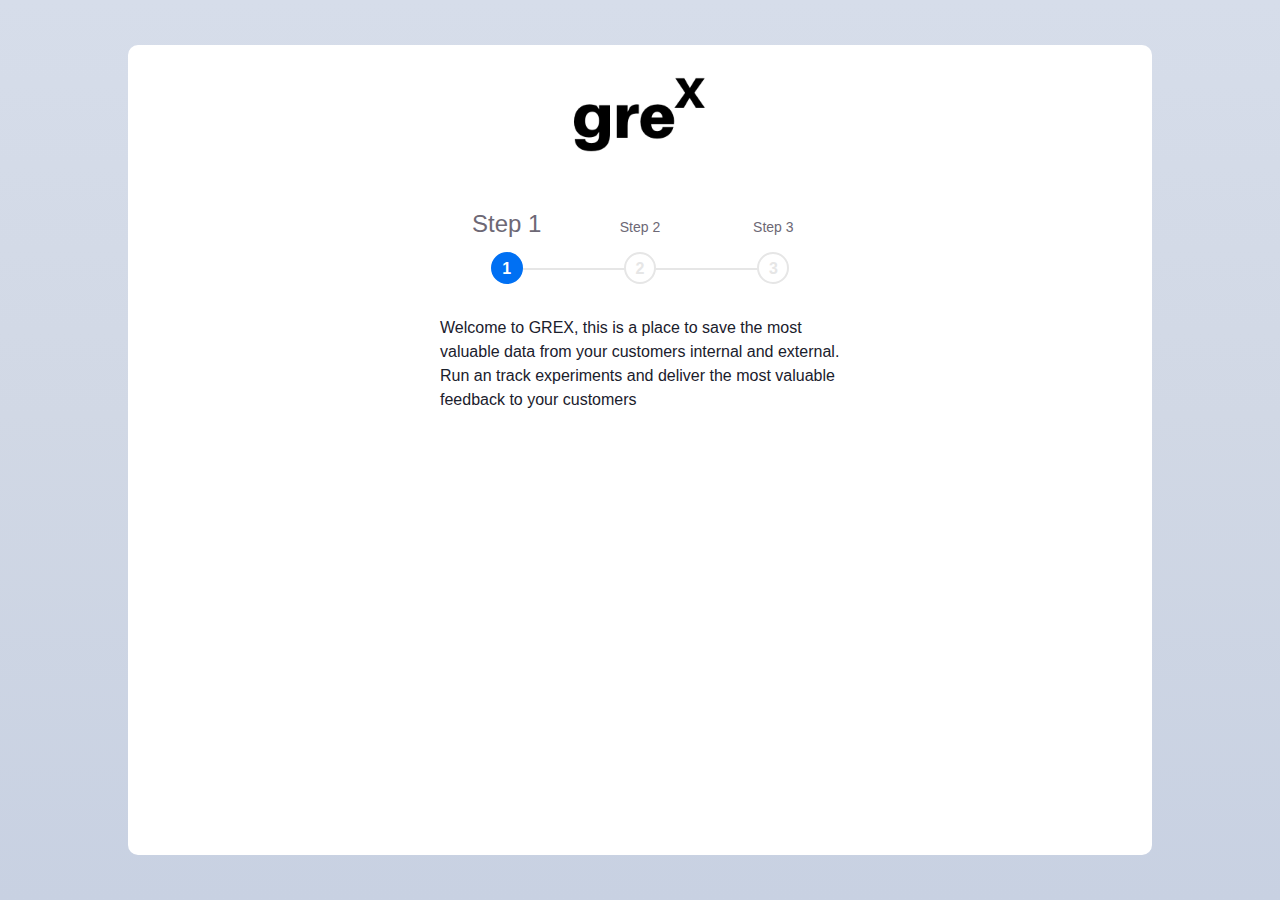
<file: wizard.html>
<!DOCTYPE html><html><head><meta charSet="utf-8"/><meta name="viewport" content="width=device-width"/><meta name="next-head-count" content="2"/><link rel="preload" href="/_next/static/css/120f2e2270820d49a21f.css" as="style"/><link rel="stylesheet" href="/_next/static/css/120f2e2270820d49a21f.css" data-n-g=""/><link rel="preload" href="/_next/static/css/6cb33c0e75f6172f8602.css" as="style"/><link rel="stylesheet" href="/_next/static/css/6cb33c0e75f6172f8602.css" data-n-p=""/><noscript data-n-css=""></noscript><script defer="" nomodule="" src="/_next/static/chunks/polyfills-a54b4f32bdc1ef890ddd.js"></script><script src="/_next/static/chunks/webpack-9940bc3d3e0c5b36c801.js" defer=""></script><script src="/_next/static/chunks/framework-64eb7138163e04c228e4.js" defer=""></script><script src="/_next/static/chunks/main-655ad0ce567efa01caa9.js" defer=""></script><script src="/_next/static/chunks/pages/_app-414c3afad32b55169d37.js" defer=""></script><script src="/_next/static/chunks/667-12b1d8bdb104ad9d0fe4.js" defer=""></script><script src="/_next/static/chunks/pages/wizard-1d34ddd013d40c04b462.js" defer=""></script><script src="/_next/static/hzBVqoAocJhBtQ90rBVAi/_buildManifest.js" defer=""></script><script src="/_next/static/hzBVqoAocJhBtQ90rBVAi/_ssgManifest.js" defer=""></script></head><body><div id="__next"><style data-emotion="css-global o7558t">:host,:root{--chakra-ring-inset:var(--chakra-empty,/*!*/ /*!*/);--chakra-ring-offset-width:0px;--chakra-ring-offset-color:#fff;--chakra-ring-color:rgba(66, 153, 225, 0.6);--chakra-ring-offset-shadow:0 0 #0000;--chakra-ring-shadow:0 0 #0000;--chakra-space-x-reverse:0;--chakra-space-y-reverse:0;--chakra-colors-transparent:transparent;--chakra-colors-current:currentColor;--chakra-colors-black:#000000;--chakra-colors-white:#FFFFFF;--chakra-colors-whiteAlpha-50:rgba(255, 255, 255, 0.04);--chakra-colors-whiteAlpha-100:rgba(255, 255, 255, 0.06);--chakra-colors-whiteAlpha-200:rgba(255, 255, 255, 0.08);--chakra-colors-whiteAlpha-300:rgba(255, 255, 255, 0.16);--chakra-colors-whiteAlpha-400:rgba(255, 255, 255, 0.24);--chakra-colors-whiteAlpha-500:rgba(255, 255, 255, 0.36);--chakra-colors-whiteAlpha-600:rgba(255, 255, 255, 0.48);--chakra-colors-whiteAlpha-700:rgba(255, 255, 255, 0.64);--chakra-colors-whiteAlpha-800:rgba(255, 255, 255, 0.80);--chakra-colors-whiteAlpha-900:rgba(255, 255, 255, 0.92);--chakra-colors-blackAlpha-50:rgba(0, 0, 0, 0.04);--chakra-colors-blackAlpha-100:rgba(0, 0, 0, 0.06);--chakra-colors-blackAlpha-200:rgba(0, 0, 0, 0.08);--chakra-colors-blackAlpha-300:rgba(0, 0, 0, 0.16);--chakra-colors-blackAlpha-400:rgba(0, 0, 0, 0.24);--chakra-colors-blackAlpha-500:rgba(0, 0, 0, 0.36);--chakra-colors-blackAlpha-600:rgba(0, 0, 0, 0.48);--chakra-colors-blackAlpha-700:rgba(0, 0, 0, 0.64);--chakra-colors-blackAlpha-800:rgba(0, 0, 0, 0.80);--chakra-colors-blackAlpha-900:rgba(0, 0, 0, 0.92);--chakra-colors-gray-50:#F7FAFC;--chakra-colors-gray-100:#EDF2F7;--chakra-colors-gray-200:#E2E8F0;--chakra-colors-gray-300:#CBD5E0;--chakra-colors-gray-400:#A0AEC0;--chakra-colors-gray-500:#718096;--chakra-colors-gray-600:#4A5568;--chakra-colors-gray-700:#2D3748;--chakra-colors-gray-800:#1A202C;--chakra-colors-gray-900:#171923;--chakra-colors-red-50:#FFF5F5;--chakra-colors-red-100:#FED7D7;--chakra-colors-red-200:#FEB2B2;--chakra-colors-red-300:#FC8181;--chakra-colors-red-400:#F56565;--chakra-colors-red-500:#E53E3E;--chakra-colors-red-600:#C53030;--chakra-colors-red-700:#9B2C2C;--chakra-colors-red-800:#822727;--chakra-colors-red-900:#63171B;--chakra-colors-orange-50:#FFFAF0;--chakra-colors-orange-100:#FEEBC8;--chakra-colors-orange-200:#FBD38D;--chakra-colors-orange-300:#F6AD55;--chakra-colors-orange-400:#ED8936;--chakra-colors-orange-500:#DD6B20;--chakra-colors-orange-600:#C05621;--chakra-colors-orange-700:#9C4221;--chakra-colors-orange-800:#7B341E;--chakra-colors-orange-900:#652B19;--chakra-colors-yellow-50:#FFFFF0;--chakra-colors-yellow-100:#FEFCBF;--chakra-colors-yellow-200:#FAF089;--chakra-colors-yellow-300:#F6E05E;--chakra-colors-yellow-400:#ECC94B;--chakra-colors-yellow-500:#D69E2E;--chakra-colors-yellow-600:#B7791F;--chakra-colors-yellow-700:#975A16;--chakra-colors-yellow-800:#744210;--chakra-colors-yellow-900:#5F370E;--chakra-colors-green-50:#F0FFF4;--chakra-colors-green-100:#C6F6D5;--chakra-colors-green-200:#9AE6B4;--chakra-colors-green-300:#68D391;--chakra-colors-green-400:#48BB78;--chakra-colors-green-500:#38A169;--chakra-colors-green-600:#2F855A;--chakra-colors-green-700:#276749;--chakra-colors-green-800:#22543D;--chakra-colors-green-900:#1C4532;--chakra-colors-teal-50:#E6FFFA;--chakra-colors-teal-100:#B2F5EA;--chakra-colors-teal-200:#81E6D9;--chakra-colors-teal-300:#4FD1C5;--chakra-colors-teal-400:#38B2AC;--chakra-colors-teal-500:#319795;--chakra-colors-teal-600:#2C7A7B;--chakra-colors-teal-700:#285E61;--chakra-colors-teal-800:#234E52;--chakra-colors-teal-900:#1D4044;--chakra-colors-blue-50:#ebf8ff;--chakra-colors-blue-100:#bee3f8;--chakra-colors-blue-200:#90cdf4;--chakra-colors-blue-300:#63b3ed;--chakra-colors-blue-400:#4299e1;--chakra-colors-blue-500:#3182ce;--chakra-colors-blue-600:#2b6cb0;--chakra-colors-blue-700:#2c5282;--chakra-colors-blue-800:#2a4365;--chakra-colors-blue-900:#1A365D;--chakra-colors-cyan-50:#EDFDFD;--chakra-colors-cyan-100:#C4F1F9;--chakra-colors-cyan-200:#9DECF9;--chakra-colors-cyan-300:#76E4F7;--chakra-colors-cyan-400:#0BC5EA;--chakra-colors-cyan-500:#00B5D8;--chakra-colors-cyan-600:#00A3C4;--chakra-colors-cyan-700:#0987A0;--chakra-colors-cyan-800:#086F83;--chakra-colors-cyan-900:#065666;--chakra-colors-purple-50:#FAF5FF;--chakra-colors-purple-100:#E9D8FD;--chakra-colors-purple-200:#D6BCFA;--chakra-colors-purple-300:#B794F4;--chakra-colors-purple-400:#9F7AEA;--chakra-colors-purple-500:#805AD5;--chakra-colors-purple-600:#6B46C1;--chakra-colors-purple-700:#553C9A;--chakra-colors-purple-800:#44337A;--chakra-colors-purple-900:#322659;--chakra-colors-pink-50:#FFF5F7;--chakra-colors-pink-100:#FED7E2;--chakra-colors-pink-200:#FBB6CE;--chakra-colors-pink-300:#F687B3;--chakra-colors-pink-400:#ED64A6;--chakra-colors-pink-500:#D53F8C;--chakra-colors-pink-600:#B83280;--chakra-colors-pink-700:#97266D;--chakra-colors-pink-800:#702459;--chakra-colors-pink-900:#521B41;--chakra-colors-linkedin-50:#E8F4F9;--chakra-colors-linkedin-100:#CFEDFB;--chakra-colors-linkedin-200:#9BDAF3;--chakra-colors-linkedin-300:#68C7EC;--chakra-colors-linkedin-400:#34B3E4;--chakra-colors-linkedin-500:#00A0DC;--chakra-colors-linkedin-600:#008CC9;--chakra-colors-linkedin-700:#0077B5;--chakra-colors-linkedin-800:#005E93;--chakra-colors-linkedin-900:#004471;--chakra-colors-facebook-50:#E8F4F9;--chakra-colors-facebook-100:#D9DEE9;--chakra-colors-facebook-200:#B7C2DA;--chakra-colors-facebook-300:#6482C0;--chakra-colors-facebook-400:#4267B2;--chakra-colors-facebook-500:#385898;--chakra-colors-facebook-600:#314E89;--chakra-colors-facebook-700:#29487D;--chakra-colors-facebook-800:#223B67;--chakra-colors-facebook-900:#1E355B;--chakra-colors-messenger-50:#D0E6FF;--chakra-colors-messenger-100:#B9DAFF;--chakra-colors-messenger-200:#A2CDFF;--chakra-colors-messenger-300:#7AB8FF;--chakra-colors-messenger-400:#2E90FF;--chakra-colors-messenger-500:#0078FF;--chakra-colors-messenger-600:#0063D1;--chakra-colors-messenger-700:#0052AC;--chakra-colors-messenger-800:#003C7E;--chakra-colors-messenger-900:#002C5C;--chakra-colors-whatsapp-50:#dffeec;--chakra-colors-whatsapp-100:#b9f5d0;--chakra-colors-whatsapp-200:#90edb3;--chakra-colors-whatsapp-300:#65e495;--chakra-colors-whatsapp-400:#3cdd78;--chakra-colors-whatsapp-500:#22c35e;--chakra-colors-whatsapp-600:#179848;--chakra-colors-whatsapp-700:#0c6c33;--chakra-colors-whatsapp-800:#01421c;--chakra-colors-whatsapp-900:#001803;--chakra-colors-twitter-50:#E5F4FD;--chakra-colors-twitter-100:#C8E9FB;--chakra-colors-twitter-200:#A8DCFA;--chakra-colors-twitter-300:#83CDF7;--chakra-colors-twitter-400:#57BBF5;--chakra-colors-twitter-500:#1DA1F2;--chakra-colors-twitter-600:#1A94DA;--chakra-colors-twitter-700:#1681BF;--chakra-colors-twitter-800:#136B9E;--chakra-colors-twitter-900:#0D4D71;--chakra-colors-telegram-50:#E3F2F9;--chakra-colors-telegram-100:#C5E4F3;--chakra-colors-telegram-200:#A2D4EC;--chakra-colors-telegram-300:#7AC1E4;--chakra-colors-telegram-400:#47A9DA;--chakra-colors-telegram-500:#0088CC;--chakra-colors-telegram-600:#007AB8;--chakra-colors-telegram-700:#006BA1;--chakra-colors-telegram-800:#005885;--chakra-colors-telegram-900:#003F5E;--chakra-borders-none:0;--chakra-borders-1px:1px solid;--chakra-borders-2px:2px solid;--chakra-borders-4px:4px solid;--chakra-borders-8px:8px solid;--chakra-fonts-heading:-apple-system,BlinkMacSystemFont,"Segoe UI",Helvetica,Arial,sans-serif,"Apple Color Emoji","Segoe UI Emoji","Segoe UI Symbol";--chakra-fonts-body:-apple-system,BlinkMacSystemFont,"Segoe UI",Helvetica,Arial,sans-serif,"Apple Color Emoji","Segoe UI Emoji","Segoe UI Symbol";--chakra-fonts-mono:SFMono-Regular,Menlo,Monaco,Consolas,"Liberation Mono","Courier New",monospace;--chakra-fontSizes-xs:0.75rem;--chakra-fontSizes-sm:0.875rem;--chakra-fontSizes-md:1rem;--chakra-fontSizes-lg:1.125rem;--chakra-fontSizes-xl:1.25rem;--chakra-fontSizes-2xl:1.5rem;--chakra-fontSizes-3xl:1.875rem;--chakra-fontSizes-4xl:2.25rem;--chakra-fontSizes-5xl:3rem;--chakra-fontSizes-6xl:3.75rem;--chakra-fontSizes-7xl:4.5rem;--chakra-fontSizes-8xl:6rem;--chakra-fontSizes-9xl:8rem;--chakra-fontWeights-hairline:100;--chakra-fontWeights-thin:200;--chakra-fontWeights-light:300;--chakra-fontWeights-normal:400;--chakra-fontWeights-medium:500;--chakra-fontWeights-semibold:600;--chakra-fontWeights-bold:700;--chakra-fontWeights-extrabold:800;--chakra-fontWeights-black:900;--chakra-letterSpacings-tighter:-0.05em;--chakra-letterSpacings-tight:-0.025em;--chakra-letterSpacings-normal:0;--chakra-letterSpacings-wide:0.025em;--chakra-letterSpacings-wider:0.05em;--chakra-letterSpacings-widest:0.1em;--chakra-lineHeights-3:.75rem;--chakra-lineHeights-4:1rem;--chakra-lineHeights-5:1.25rem;--chakra-lineHeights-6:1.5rem;--chakra-lineHeights-7:1.75rem;--chakra-lineHeights-8:2rem;--chakra-lineHeights-9:2.25rem;--chakra-lineHeights-10:2.5rem;--chakra-lineHeights-normal:normal;--chakra-lineHeights-none:1;--chakra-lineHeights-shorter:1.25;--chakra-lineHeights-short:1.375;--chakra-lineHeights-base:1.5;--chakra-lineHeights-tall:1.625;--chakra-lineHeights-taller:2;--chakra-radii-none:0;--chakra-radii-sm:0.125rem;--chakra-radii-base:0.25rem;--chakra-radii-md:0.375rem;--chakra-radii-lg:0.5rem;--chakra-radii-xl:0.75rem;--chakra-radii-2xl:1rem;--chakra-radii-3xl:1.5rem;--chakra-radii-full:9999px;--chakra-space-1:0.25rem;--chakra-space-2:0.5rem;--chakra-space-3:0.75rem;--chakra-space-4:1rem;--chakra-space-5:1.25rem;--chakra-space-6:1.5rem;--chakra-space-7:1.75rem;--chakra-space-8:2rem;--chakra-space-9:2.25rem;--chakra-space-10:2.5rem;--chakra-space-12:3rem;--chakra-space-14:3.5rem;--chakra-space-16:4rem;--chakra-space-20:5rem;--chakra-space-24:6rem;--chakra-space-28:7rem;--chakra-space-32:8rem;--chakra-space-36:9rem;--chakra-space-40:10rem;--chakra-space-44:11rem;--chakra-space-48:12rem;--chakra-space-52:13rem;--chakra-space-56:14rem;--chakra-space-60:15rem;--chakra-space-64:16rem;--chakra-space-72:18rem;--chakra-space-80:20rem;--chakra-space-96:24rem;--chakra-space-px:1px;--chakra-space-0\.5:0.125rem;--chakra-space-1\.5:0.375rem;--chakra-space-2\.5:0.625rem;--chakra-space-3\.5:0.875rem;--chakra-shadows-xs:0 0 0 1px rgba(0, 0, 0, 0.05);--chakra-shadows-sm:0 1px 2px 0 rgba(0, 0, 0, 0.05);--chakra-shadows-base:0 1px 3px 0 rgba(0, 0, 0, 0.1),0 1px 2px 0 rgba(0, 0, 0, 0.06);--chakra-shadows-md:0 4px 6px -1px rgba(0, 0, 0, 0.1),0 2px 4px -1px rgba(0, 0, 0, 0.06);--chakra-shadows-lg:0 10px 15px -3px rgba(0, 0, 0, 0.1),0 4px 6px -2px rgba(0, 0, 0, 0.05);--chakra-shadows-xl:0 20px 25px -5px rgba(0, 0, 0, 0.1),0 10px 10px -5px rgba(0, 0, 0, 0.04);--chakra-shadows-2xl:0 25px 50px -12px rgba(0, 0, 0, 0.25);--chakra-shadows-outline:0 0 0 3px rgba(66, 153, 225, 0.6);--chakra-shadows-inner:inset 0 2px 4px 0 rgba(0,0,0,0.06);--chakra-shadows-none:none;--chakra-shadows-dark-lg:rgba(0, 0, 0, 0.1) 0px 0px 0px 1px,rgba(0, 0, 0, 0.2) 0px 5px 10px,rgba(0, 0, 0, 0.4) 0px 15px 40px;--chakra-sizes-1:0.25rem;--chakra-sizes-2:0.5rem;--chakra-sizes-3:0.75rem;--chakra-sizes-4:1rem;--chakra-sizes-5:1.25rem;--chakra-sizes-6:1.5rem;--chakra-sizes-7:1.75rem;--chakra-sizes-8:2rem;--chakra-sizes-9:2.25rem;--chakra-sizes-10:2.5rem;--chakra-sizes-12:3rem;--chakra-sizes-14:3.5rem;--chakra-sizes-16:4rem;--chakra-sizes-20:5rem;--chakra-sizes-24:6rem;--chakra-sizes-28:7rem;--chakra-sizes-32:8rem;--chakra-sizes-36:9rem;--chakra-sizes-40:10rem;--chakra-sizes-44:11rem;--chakra-sizes-48:12rem;--chakra-sizes-52:13rem;--chakra-sizes-56:14rem;--chakra-sizes-60:15rem;--chakra-sizes-64:16rem;--chakra-sizes-72:18rem;--chakra-sizes-80:20rem;--chakra-sizes-96:24rem;--chakra-sizes-px:1px;--chakra-sizes-0\.5:0.125rem;--chakra-sizes-1\.5:0.375rem;--chakra-sizes-2\.5:0.625rem;--chakra-sizes-3\.5:0.875rem;--chakra-sizes-max:max-content;--chakra-sizes-min:min-content;--chakra-sizes-full:100%;--chakra-sizes-3xs:14rem;--chakra-sizes-2xs:16rem;--chakra-sizes-xs:20rem;--chakra-sizes-sm:24rem;--chakra-sizes-md:28rem;--chakra-sizes-lg:32rem;--chakra-sizes-xl:36rem;--chakra-sizes-2xl:42rem;--chakra-sizes-3xl:48rem;--chakra-sizes-4xl:56rem;--chakra-sizes-5xl:64rem;--chakra-sizes-6xl:72rem;--chakra-sizes-7xl:80rem;--chakra-sizes-8xl:90rem;--chakra-sizes-container-sm:640px;--chakra-sizes-container-md:768px;--chakra-sizes-container-lg:1024px;--chakra-sizes-container-xl:1280px;--chakra-zIndices-hide:-1;--chakra-zIndices-auto:auto;--chakra-zIndices-base:0;--chakra-zIndices-docked:10;--chakra-zIndices-dropdown:1000;--chakra-zIndices-sticky:1100;--chakra-zIndices-banner:1200;--chakra-zIndices-overlay:1300;--chakra-zIndices-modal:1400;--chakra-zIndices-popover:1500;--chakra-zIndices-skipLink:1600;--chakra-zIndices-toast:1700;--chakra-zIndices-tooltip:1800;--chakra-transition-property-common:background-color,border-color,color,fill,stroke,opacity,box-shadow,transform;--chakra-transition-property-colors:background-color,border-color,color,fill,stroke;--chakra-transition-property-dimensions:width,height;--chakra-transition-property-position:left,right,top,bottom;--chakra-transition-property-background:background-color,background-image,background-position;--chakra-transition-easing-ease-in:cubic-bezier(0.4, 0, 1, 1);--chakra-transition-easing-ease-out:cubic-bezier(0, 0, 0.2, 1);--chakra-transition-easing-ease-in-out:cubic-bezier(0.4, 0, 0.2, 1);--chakra-transition-duration-ultra-fast:50ms;--chakra-transition-duration-faster:100ms;--chakra-transition-duration-fast:150ms;--chakra-transition-duration-normal:200ms;--chakra-transition-duration-slow:300ms;--chakra-transition-duration-slower:400ms;--chakra-transition-duration-ultra-slow:500ms;--chakra-blur-none:0;--chakra-blur-sm:4px;--chakra-blur-base:8px;--chakra-blur-md:12px;--chakra-blur-lg:16px;--chakra-blur-xl:24px;--chakra-blur-2xl:40px;--chakra-blur-3xl:64px;}</style><style data-emotion="css-global 1syi0wy">html{line-height:1.5;-webkit-text-size-adjust:100%;font-family:system-ui,sans-serif;-webkit-font-smoothing:antialiased;text-rendering:optimizeLegibility;-moz-osx-font-smoothing:grayscale;touch-action:manipulation;}body{position:relative;min-height:100%;font-feature-settings:'kern';}*,*::before,*::after{border-width:0;border-style:solid;box-sizing:border-box;}main{display:block;}hr{border-top-width:1px;box-sizing:content-box;height:0;overflow:visible;}pre,code,kbd,samp{font-family:SFMono-Regular,Menlo,Monaco,Consolas,monospace;font-size:1em;}a{background-color:transparent;color:inherit;-webkit-text-decoration:inherit;text-decoration:inherit;}abbr[title]{border-bottom:none;-webkit-text-decoration:underline;text-decoration:underline;-webkit-text-decoration:underline dotted;-webkit-text-decoration:underline dotted;text-decoration:underline dotted;}b,strong{font-weight:bold;}small{font-size:80%;}sub,sup{font-size:75%;line-height:0;position:relative;vertical-align:baseline;}sub{bottom:-0.25em;}sup{top:-0.5em;}img{border-style:none;}button,input,optgroup,select,textarea{font-family:inherit;font-size:100%;line-height:1.15;margin:0;}button,input{overflow:visible;}button,select{text-transform:none;}button::-moz-focus-inner,[type="button"]::-moz-focus-inner,[type="reset"]::-moz-focus-inner,[type="submit"]::-moz-focus-inner{border-style:none;padding:0;}fieldset{padding:0.35em 0.75em 0.625em;}legend{box-sizing:border-box;color:inherit;display:table;max-width:100%;padding:0;white-space:normal;}progress{vertical-align:baseline;}textarea{overflow:auto;}[type="checkbox"],[type="radio"]{box-sizing:border-box;padding:0;}[type="number"]::-webkit-inner-spin-button,[type="number"]::-webkit-outer-spin-button{-webkit-appearance:none!important;}input[type="number"]{-moz-appearance:textfield;}[type="search"]{-webkit-appearance:textfield;outline-offset:-2px;}[type="search"]::-webkit-search-decoration{-webkit-appearance:none!important;}::-webkit-file-upload-button{-webkit-appearance:button;font:inherit;}details{display:block;}summary{display:-webkit-box;display:-webkit-list-item;display:-ms-list-itembox;display:list-item;}template{display:none;}[hidden]{display:none!important;}body,blockquote,dl,dd,h1,h2,h3,h4,h5,h6,hr,figure,p,pre{margin:0;}button{background:transparent;padding:0;}fieldset{margin:0;padding:0;}ol,ul{margin:0;padding:0;}textarea{resize:vertical;}button,[role="button"]{cursor:pointer;}button::-moz-focus-inner{border:0!important;}table{border-collapse:collapse;}h1,h2,h3,h4,h5,h6{font-size:inherit;font-weight:inherit;}button,input,optgroup,select,textarea{padding:0;line-height:inherit;color:inherit;}img,svg,video,canvas,audio,iframe,embed,object{display:block;vertical-align:middle;}img,video{max-width:100%;height:auto;}[data-js-focus-visible] :focus:not([data-focus-visible-added]){outline:none;box-shadow:none;}select::-ms-expand{display:none;}</style><style data-emotion="css-global 1baqkrf">body{font-family:var(--chakra-fonts-body);color:var(--chakra-colors-gray-800);background:var(--chakra-colors-white);transition-property:background-color;transition-duration:var(--chakra-transition-duration-normal);line-height:var(--chakra-lineHeights-base);}*::-webkit-input-placeholder{color:var(--chakra-colors-gray-400);}*::-moz-placeholder{color:var(--chakra-colors-gray-400);}*:-ms-input-placeholder{color:var(--chakra-colors-gray-400);}*::placeholder{color:var(--chakra-colors-gray-400);}*,*::before,::after{border-color:var(--chakra-colors-gray-200);word-wrap:break-word;}</style><div class="Home_container__3sao-"><main class="Home_main__1Z1aG"><style data-emotion="css gmuwbf">.css-gmuwbf{display:-webkit-box;display:-webkit-flex;display:-ms-flexbox;display:flex;-webkit-align-items:center;-webkit-box-align:center;-ms-flex-align:center;align-items:center;-webkit-box-pack:center;-ms-flex-pack:center;-webkit-justify-content:center;justify-content:center;}</style><div class="css-gmuwbf"><img src="/logo_grex.png" alt="Vercel Logo" width="150" height="75"/></div><style data-emotion="css c1end">.css-c1end{display:-webkit-box;display:-webkit-flex;display:-ms-flexbox;display:flex;-webkit-align-items:center;-webkit-box-align:center;-ms-flex-align:center;align-items:center;-webkit-box-pack:center;-ms-flex-pack:center;-webkit-justify-content:center;justify-content:center;margin-top:var(--chakra-space-20);}</style><div class="css-c1end"><style data-emotion="css 17qnj1m">.css-17qnj1m{margin-top:var(--chakra-space-5);}</style><div class="css-17qnj1m"><ol class="Home_steps__2iOFL"><li class="Home_step__3LZjz Home_isActive__2c-gX" data-step="1">Step 1</li><li class="Home_step__3LZjz" data-step="2">Step 2</li><li class="Home_step__3LZjz" data-step="3">Step 3</li></ol></div></div><style data-emotion="css gmuwbf">.css-gmuwbf{display:-webkit-box;display:-webkit-flex;display:-ms-flexbox;display:flex;-webkit-align-items:center;-webkit-box-align:center;-ms-flex-align:center;align-items:center;-webkit-box-pack:center;-ms-flex-pack:center;-webkit-justify-content:center;justify-content:center;}</style><div class="css-gmuwbf"><div class="Home_containerNormal__3n5ei css-0"><p class="chakra-text css-0">Welcome to GREX, this is a place to save the most valuable data from your customers internal and external. Run an track experiments and deliver the most valuable feedback to your customers</p></div></div></main></div><span></span></div><script id="__NEXT_DATA__" type="application/json">{"props":{"pageProps":{}},"page":"/wizard","query":{},"buildId":"hzBVqoAocJhBtQ90rBVAi","nextExport":true,"autoExport":true,"isFallback":false,"scriptLoader":[]}</script></body></html>
</file>
<file: _next/static/css/120f2e2270820d49a21f.css>
body,html{padding:0;margin:0;font-family:-apple-system,BlinkMacSystemFont,Segoe UI,Roboto,Oxygen,Ubuntu,Cantarell,Fira Sans,Droid Sans,Helvetica Neue,sans-serif}a{color:inherit;text-decoration:none}*{-webkit-box-sizing:border-box;-moz-box-sizing:border-box;box-sizing:border-box}
</file>
<file: _next/static/css/6cb33c0e75f6172f8602.css>
.Home_container__3sao-{display:-moz-box;display:flex;-moz-box-pack:center;justify-content:center;-moz-box-align:center;align-items:center;height:100vh;background:#d3dae7;background:-moz-linear-gradient(180deg,#d3dae7 0,#d6ddea 0,#d1d8e5 46%,#c8d1e2 100%);background:-webkit-linear-gradient(180deg,#d3dae7,#d6ddea 0,#d1d8e5 46%,#c8d1e2);background:-webkit-gradient(linear,left top,left bottom,from(#d3dae7),color-stop(0,#d6ddea),color-stop(46%,#d1d8e5),to(#c8d1e2));background:-webkit-linear-gradient(top,#d3dae7,#d6ddea 0,#d1d8e5 46%,#c8d1e2);background:-moz-linear-gradient(top,#d3dae7 0,#d6ddea 0,#d1d8e5 46%,#c8d1e2 100%);background:linear-gradient(180deg,#d3dae7,#d6ddea 0,#d1d8e5 46%,#c8d1e2);filter:progid:DXImageTransform.Microsoft.gradient(startColorstr="#d3dae7",endColorstr="#c8d1e2",GradientType=1)}.Home_center__1ZZjG{position:relative;top:50%;-webkit-transform:translateY(-50%);-moz-transform:translateY(-50%);transform:translateY(-50%)}.Home_main__1Z1aG{border-radius:10px;padding:2rem 0;position:relative;width:80%;min-height:90vh;background-color:#fff}.Home_linkColor__1MvpD{color:var(--chakra-colors-blue-500)!important}.Home_bottomAbsolute__3w0HW{position:absolute;bottom:0}.Home_footer__2v49s{width:100%;height:100px;border-top:1px solid #eaeaea}.Home_footer__2v49s,.Home_footer__2v49s a{display:-moz-box;display:flex;-moz-box-pack:center;justify-content:center;-moz-box-align:center;align-items:center}.Home_footer__2v49s a{-moz-box-flex:1;flex-grow:1}.Home_title__28pEg a{color:#0070f3;text-decoration:none}.Home_title__28pEg a:active,.Home_title__28pEg a:focus,.Home_title__28pEg a:hover{text-decoration:underline}.Home_title__28pEg{margin:0;line-height:1.15;font-size:4rem}.Home_description__3GmI3,.Home_title__28pEg{text-align:center}.Home_description__3GmI3{line-height:1.5;font-size:1.5rem}.Home_code__2X25X{background:#fafafa;border-radius:5px;padding:.75rem;font-size:1.1rem;font-family:Menlo,Monaco,Lucida Console,Liberation Mono,DejaVu Sans Mono,Bitstream Vera Sans Mono,Courier New,monospace}.Home_contentGeneral__2oyDD{width:300px;position:absolute;top:50%;left:50%;-webkit-transform:translate(-50%,-50%);-moz-transform:translate(-50%,-50%);transform:translate(-50%,-50%)}.Home_containerNormal__3n5ei{width:400px}.Home_grid__QT_Bm{display:-moz-box;display:flex;-moz-box-align:center;align-items:center;-moz-box-pack:center;justify-content:center;flex-wrap:wrap;max-width:800px;margin-top:3rem}.Home_card__PT3hq{margin:1rem;padding:1.5rem;text-align:left;color:inherit;text-decoration:none;border:1px solid #eaeaea;border-radius:10px;-webkit-transition:color .15s ease,border-color .15s ease;-moz-transition:color .15s ease,border-color .15s ease;transition:color .15s ease,border-color .15s ease;width:45%}.Home_card__PT3hq:active,.Home_card__PT3hq:focus,.Home_card__PT3hq:hover{color:#0070f3;border-color:#0070f3}.Home_card__PT3hq h2{margin:0 0 1rem;font-size:1.5rem}.Home_card__PT3hq p{margin:0;font-size:1.25rem;line-height:1.5}.Home_logo__3GqVp{height:1em;margin-left:.5rem}@media (max-width:600px){.Home_grid__QT_Bm{width:100%;-moz-box-orient:vertical;-moz-box-direction:normal;flex-direction:column}}.Home_steps__2iOFL{list-style:none;margin:0;padding:0;display:table;table-layout:fixed;width:400px;color:#929292;height:4rem}.Home_steps__2iOFL>.Home_step__3LZjz{position:relative;display:table-cell;text-align:center;font-size:.875rem;color:#6d6875}.Home_steps__2iOFL>.Home_step__3LZjz:before{content:attr(data-step);display:block;background:#fff;border:2px solid #e6e6e6;color:#e6e6e6;width:2rem;height:2rem;text-align:center;margin:0 auto -4.2rem;line-height:1.9rem;border-radius:100%;position:relative;z-index:1;font-weight:700;font-size:1rem}.Home_steps__2iOFL>.Home_step__3LZjz:after{content:"";position:absolute;display:block;background:#e6e6e6;width:100%;height:.125rem;top:1rem;left:50%}.Home_steps__2iOFL>.Home_step__3LZjz:last-child:after{display:none}.Home_steps__2iOFL>.Home_step__3LZjz.Home_is-complete__31f3x{color:#6d6875}.Home_steps__2iOFL>.Home_step__3LZjz.Home_is-complete__31f3x:before{content:"\2713";color:#0070f3;background:#fef0e2;border:2px solid #0070f3}.Home_steps__2iOFL>.Home_step__3LZjz.Home_is-complete__31f3x:after{background:#0070f3}.Home_steps__2iOFL>.Home_step__3LZjz.Home_isActive__2c-gX{font-size:1.5rem}.Home_steps__2iOFL>.Home_step__3LZjz.Home_isActive__2c-gX:before{color:#fff;border:2px solid #0070f3;background:#0070f3;margin-bottom:-4.9rem}
</file>
